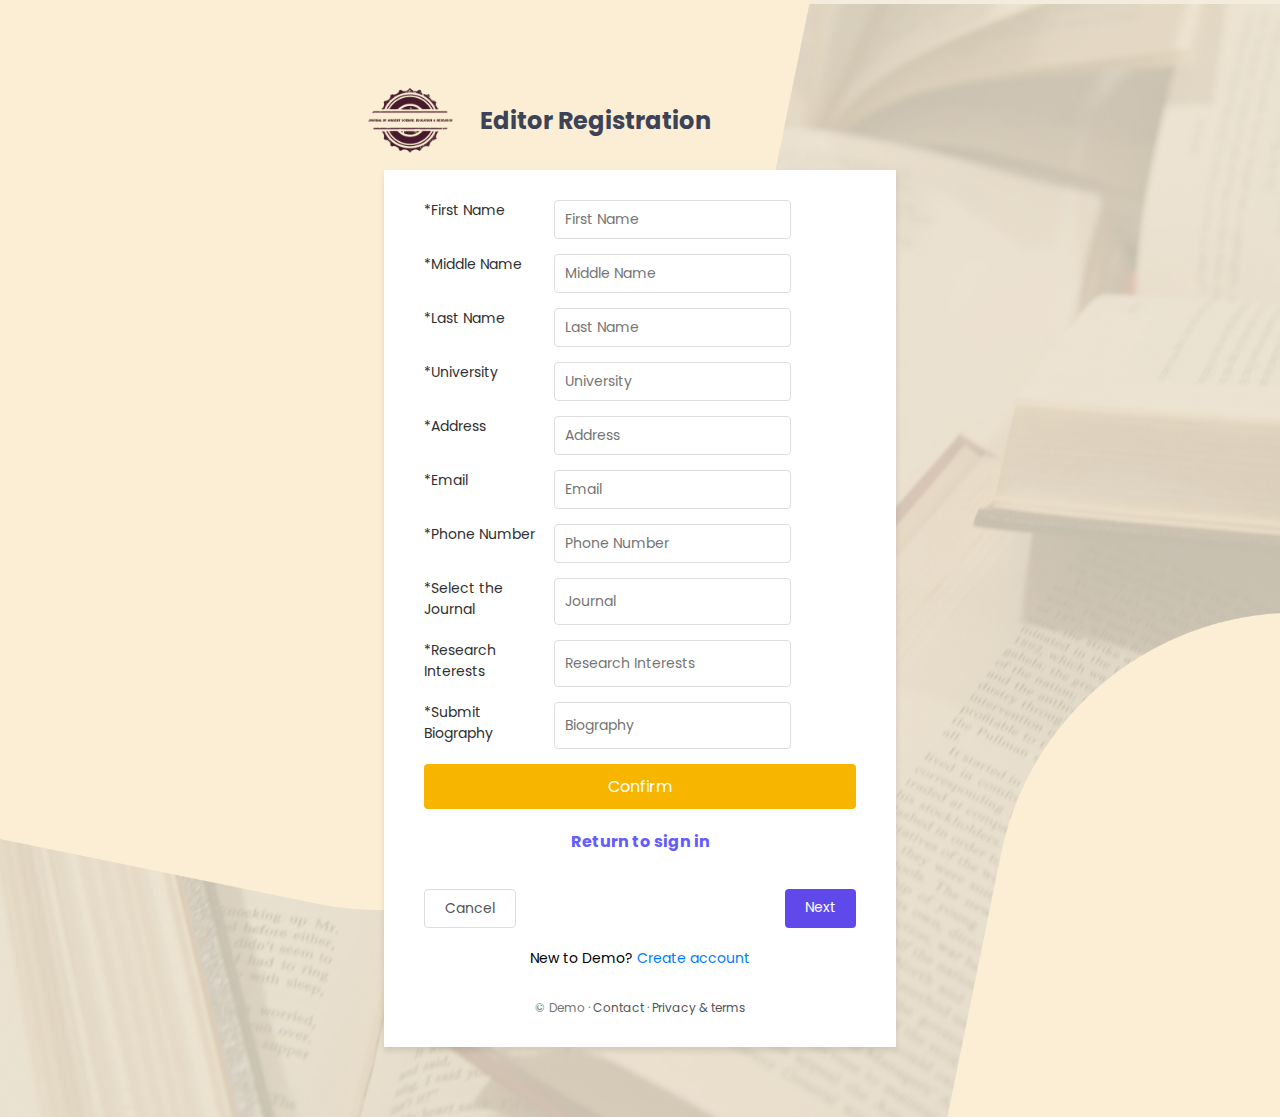
<file: Editor_registration/index.html>
<!DOCTYPE html>
<html lang="en">
<head>
    <meta charset="UTF-8">
    <meta name="viewport" content="width=device-width, initial-scale=1.0">
    <title>Editor Registration</title>
 <link rel="stylesheet" href="style.css">
</head>
<body>
    <div class="logo">
        <img src="/assets/logo.png" alt="">
         <h2>Editor Registration</h2>
    </div>
    <div class="container">
        <form>
            <div class="form-group">
                <label for="first-name">*First Name</label>
                <input type="text" id="first-name" placeholder="First Name">
            </div>
            <div class="form-group">
                <label for="middle-name">*Middle Name</label>
                <input type="text" id="middle-name" placeholder="Middle Name">
            </div>
            <div class="form-group">
                <label for="last-name">*Last Name</label>
                <input type="text" id="last-name" placeholder="Last Name">
            </div>
            <div class="form-group">
                <label for="university">*University</label>
                <input type="text" id="university" placeholder="University">
            </div>
            <div class="form-group">
                <label for="address">*Address</label>
                <input type="text" id="address" placeholder="Address">
            </div>
            <div class="form-group">
                <label for="email">*Email</label>
                <input type="email" id="email" placeholder="Email">
            </div>
            <div class="form-group">
                <label for="phone">*Phone Number</label>
                <input type="text" id="phone" placeholder="Phone Number">
            </div>
            <div class="form-group">
                <label for="journal">*Select the Journal</label>
                <input type="text" id="journal" placeholder="Journal">
            </div>
            <div class="form-group">
                <label for="interests">*Research Interests</label>
                <input type="text" id="interests" placeholder="Research Interests">
            </div>
            <div class="form-group">
                <label for="biography">*Submit Biography</label>
                <input type="text" id="biography" placeholder="Biography">
            </div>
            <button type="submit" class="btn">Confirm</button>
            <div><a href="#" class="sign-in">Return to sign in</a></div>
            <div class="secondary-btns">
                <a href="#">Cancel</a>
                <a href="#" class="next-btn">Next</a>
            </div>
            <div class="create-account">
                New to Demo? <a href="#">Create account</a>
            </div>
        </form>
        <div class="footer">
            &copy; Demo · <a href="#">Contact</a> · <a href="#">Privacy & terms</a>
        </div>
    </div>
</body>
</html>
</file>
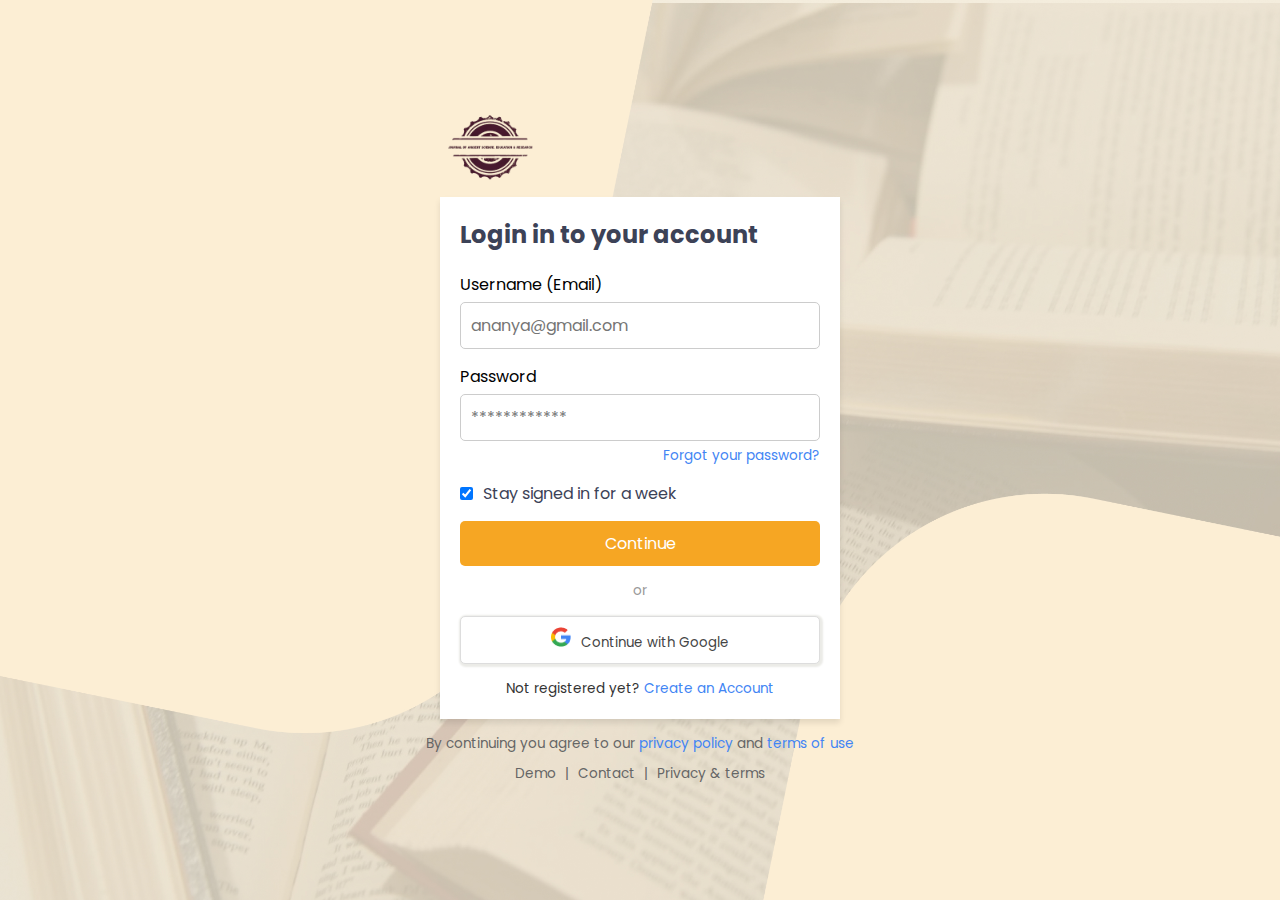
<file: login page/index.html>
<!DOCTYPE html>
<html lang="en">
<head>
    <meta charset="UTF-8">
    <meta name="viewport" content="width=device-width, initial-scale=1.0">
    <title>Login Page</title>
    <link rel="stylesheet" href="style.css">
</head>
<body>
    <div class="login-container">
        <img src="../assets/logo.png" alt="">
        <div class="login-card">
            <h2>Login in to your account</h2>
            <form id="loginForm">
                <div class="input-group">
                    <label for="email">Username (Email)</label>
                    <input type="email" id="email" name="email" placeholder="ananya@gmail.com" required>
                </div>
                <div class="input-group">
                    <label for="password">Password</label>
                    <input type="password" id="password" name="password" placeholder="************" required>
                    <a href="#" class="forgot-password">Forgot your password?</a>
                </div>
                <div class="checkbox-group">
                    <input type="checkbox" id="stay-signed-in" name="stay-signed-in" checked>
                    <label for="stay-signed-in"  style="color: #3C4257;">Stay signed in for a week</label>
                </div>
                <button type="submit" class="btn-continue">Continue</button>
            </form>
            <div class="divider">or</div>
            <button class="btn-google"> <img src="../assets/Google.png" alt="">Continue with Google</button>
            <div class="create-account">
                Not registered yet? <a href="../register page/index.html">Create an Account</a>
            </div>
        </div>
        <footer>
            <p>By continuing you agree to our <a href="#">privacy policy</a> and <a href="#">terms of use</a></p>
            <div class="footer-links">
                <a href="#">Demo</a> | <a href="#">Contact</a> | <a href="#">Privacy & terms</a>
            </div>
        </footer>
    </div>

    <script>
        document.getElementById('loginForm').addEventListener('submit', function (e) {
    e.preventDefault();
    // Simple form validation
    const email = document.getElementById('email').value;
    const password = document.getElementById('password').value;

    if (email && password) {
        alert('Login successful');
        // You can add logic to send data to your server here
    } else {
        alert('Please fill out all fields');
    }
});

    </script>

    <!-- <script src="script.js"></script> -->
</body>
</html>
</file>
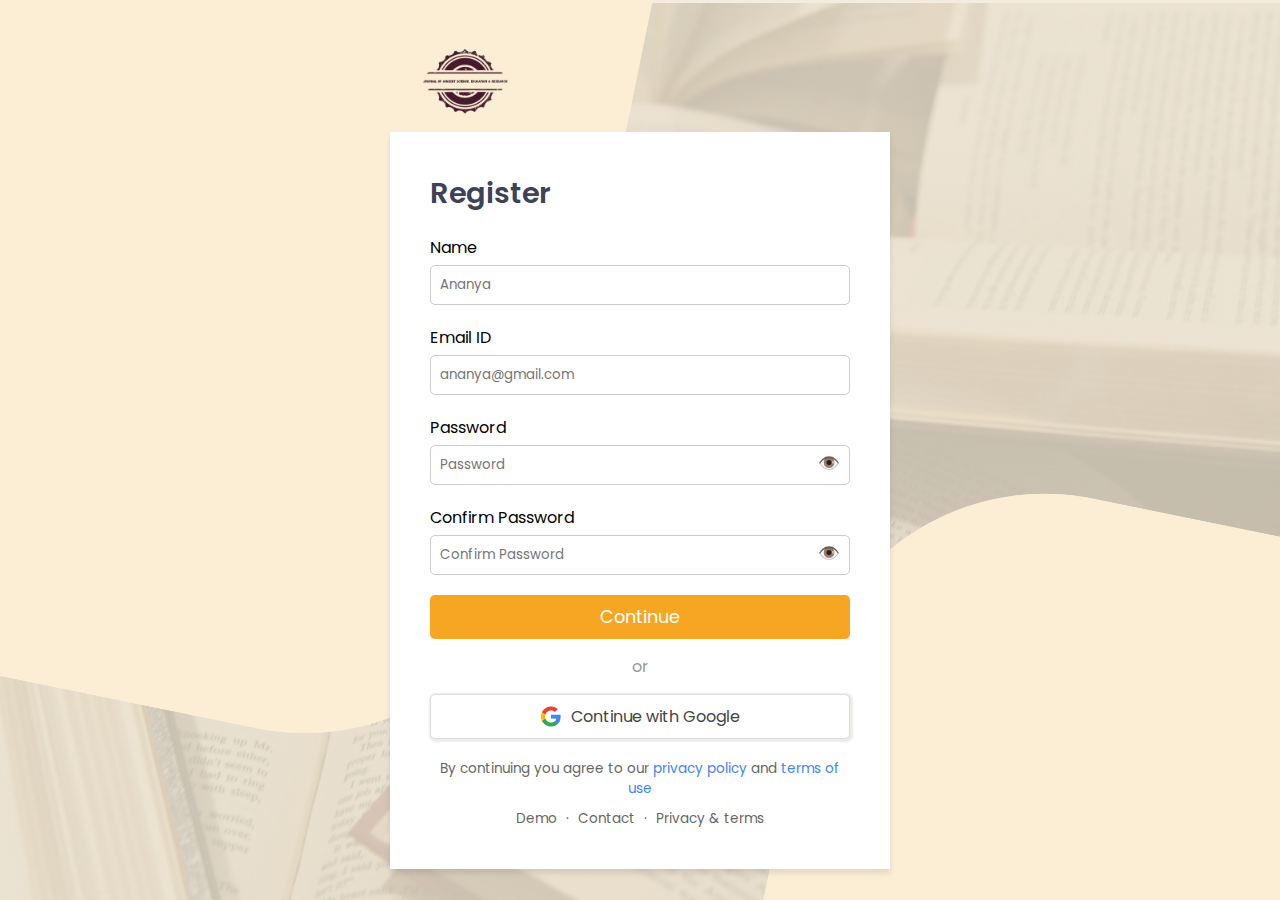
<file: register page/index.html>
<!DOCTYPE html>
<html lang="en">

<head>
    <meta charset="UTF-8">
    <meta name="viewport" content="width=device-width, initial-scale=1.0">
    <title>Register Page</title>
    <link rel="stylesheet" href="style.css">
</head>

<body>
    <div class="container">
        <!-- Logo Section -->
        <div class="logo">
            <img src="../assets/logo.png" alt="Logo" class="logo-img"> <!-- Add your logo image here -->
        </div>
        <!-- Register Box -->
        <div class="register-card">
            <h2>Register</h2>
            <form action="#" method="POST">
                <div class="input-group">
                    <label for="name">Name</label>
                    <input type="text" id="name" name="name" placeholder="Ananya" required>
                </div>

                <div class="input-group">
                    <label for="email">Email ID</label>
                    <input type="email" id="email" name="email" placeholder="ananya@gmail.com" required>
                </div>

                <div class="input-group">
                    <label for="password">Password</label>
                    <input type="password" id="password" name="password" placeholder="Password" required>
                    <span class="toggle-password" onclick="togglePassword('password')">👁️</span>
                </div>

                <div class="input-group">
                    <label for="confirm-password">Confirm Password</label>
                    <input type="password" id="confirm-password" name="confirm-password" placeholder="Confirm Password"
                        required>
                    <span class="toggle-password" onclick="togglePassword('confirm-password')">👁️</span>
                </div>

                <button type="submit" class="btn-continue">Continue</button>
            </form>

            <div class="divider" style="text-align: center;">or</div>

            <button class="btn-google">
                <img src="../assets/Google.png" alt="Google Logo"> Continue with Google
            </button>

            <footer>
                <p>By continuing you agree to our <a href="#">privacy policy</a> and <a href="#">terms of use</a></p>
                <div class="footer-links">
                    <a href="#">Demo</a> ·
                    <a href="#">Contact</a> ·
                    <a href="#">Privacy & terms</a>
                </div>
            </footer>
        </div>
    </div>

    <script>
        function togglePassword(id) {
            const passwordInput = document.getElementById(id);
            if (passwordInput.type === 'password') {
                passwordInput.type = 'text';
            } else {
                passwordInput.type = 'password';
            }
        }
    </script>
</body>

</html>
</file>
<file: login page/style.css>
@import url('https://fonts.googleapis.com/css2?family=Poppins:ital,wght@0,100;0,200;0,300;0,400;0,500;0,600;0,700;0,800;0,900;1,100;1,200;1,300;1,400;1,500;1,600;1,700;1,800;1,900&display=swap');
* {
    margin: 0;
    padding: 0;
    box-sizing: border-box;
    font-family: "Poppins", sans-serif;
}

body {
    background: url("../assets/89\ \(1\).jpg");
    background-size: cover;
    display: flex;
    justify-content: center;
    align-items: center;
    height: 100vh;
    padding: 20px;
}

.login-container {
    display: flex;
    flex-direction: column;
    justify-content: center;
    align-items: center;
    width: 100%;
}

.login-container img{
    width: 100px;
    height: 100px;
    margin-right: 300px;
    align-items: start;
}

.login-card {
    background-color: white;
    padding: 20px;
    box-shadow: 0 4px 6px rgba(0, 0, 0, 0.1);
    width: 100%;
    max-width: 400px;
    text-align: center;
}

h2 {
    margin-bottom: 20px;
    font-size: 1.5rem;
    color: #3C4257;
    text-align: start;
}

.input-group {
    margin-bottom: 15px;
    text-align: left;
}

.input-group label {
    display: block;
    margin-bottom: 5px;
}

.input-group input {
    width: 100%;
    padding: 10px;
    border-radius: 5px;
    border: 1px solid #ccc;
    font-size: 1rem;
}

.forgot-password {
    display: block;
    text-align: right;
    font-size: 0.85rem;
    color: #4285f4;
    text-decoration: none;
    margin-top: 5px;
}

.checkbox-group {
    display: flex;
    align-items: center;
    margin-bottom: 15px;
}

.checkbox-group input {
    margin-right: 10px;
}

.btn-continue {
    width: 100%;
    padding: 10px;
    background-color: #f6a623;
    color: white;
    border: none;
    border-radius: 5px;
    font-size: 1rem;
    cursor: pointer;
    margin-bottom: 15px;
}

.divider {
    font-size: 0.85rem;
    color: #999;
    margin-bottom: 15px;
}

.btn-google {
    width: 100%;
    padding: 10px;
    background-color: white;
    color: #444;
    border: 1px solid #ddd;
    border-radius: 5px;
    cursor: pointer;
    box-shadow: 1px 1px 2px 2px #ebebe7;
}

.btn-google img {
    margin-right: 10px;
    height: 20px;
    width: 20px;
}

.create-account {
    font-size: 0.85rem;
    color: #333;
    margin-top: 15px;
}

.create-account a {
    color: #4285f4;
    text-decoration: none;
}

footer {
    margin-top: 15px;
    text-align: center;
    font-size: 0.85rem;
    color: #666;
    margin-bottom: 20px;
}

footer a {
    color: #4285f4;
    text-decoration: none;
}

.footer-links {
    margin-top: 10px;
}

.footer-links a {
    margin: 0 5px;
    color: #666;
    text-decoration: none;
}

/* Responsive Design */
@media (max-width: 768px) {
    body {
        padding: 10px;
        flex-direction: column;
        justify-content: flex-start;
    }

    .login-card {
        padding: 15px;
        width: 90%;
    }

    h2 {
        font-size: 1.3rem;
    }

    .btn-continue,
    .btn-google {
        padding: 12px;
        font-size: 0.95rem;
    }

    .forgot-password,
    .create-account,
    footer p {
        font-size: 0.75rem;
    }
}

@media (max-width: 480px) {
    body {
        padding: 10px;
    }

    .login-card {
        padding: 10px;
        width: 95%;
    }

    h2 {
        font-size: 1.2rem;
    }

    .input-group input {
        font-size: 0.9rem;
        padding: 8px;
    }

    .btn-continue,
    .btn-google {
        padding: 10px;
        font-size: 0.85rem;
    }

    .forgot-password,
    .create-account,
    footer p {
        font-size: 0.7rem;
    }
    .login-container img{
        margin-right: 250px;
    }
}

@media (max-width: 360px) {
    .login-card {
        padding: 8px;
    }

    h2 {
        font-size: 1.1rem;
    }

    .btn-continue,
    .btn-google {
        padding: 8px;
        font-size: 0.8rem;
    }

    .forgot-password,
    .create-account,
    footer p {
        font-size: 0.65rem;
    }
}
</file>
<file: register page/style.css>
@import url('https://fonts.googleapis.com/css2?family=Poppins:ital,wght@0,100;0,200;0,300;0,400;0,500;0,600;0,700;0,800;0,900;1,100;1,200;1,300;1,400;1,500;1,600;1,700;1,800;1,900&display=swap');
* {
    margin: 0;
    padding: 0;
    box-sizing: border-box;
    font-family: "Poppins", sans-serif;
}

body {
  background: url("../assets/89 (1).jpg");
  background-size: cover;
    display: flex;
    justify-content: center;
    align-items: center;
    min-height: 100vh;
    padding: 20px;
}

.container {
    display: flex;
    flex-direction: column;
    justify-content: center;
    align-items: center;
    width: 100%;
    position: relative;
}

/* Logo Styling */
.logo {
    position: absolute;
    top: -1px;
    display: flex;
    justify-content: center;
    width: 100%;
}

.logo img {
    width: 100px; 
    margin-right: 350px;
}

.register-card {
    background-color: white;
    padding: 40px;
    /* border-radius: 10px; */
    box-shadow: 0 4px 6px rgba(0, 0, 0, 0.1);
    max-width: 500px;
    width: 100%;
    /* text-align: center; */
    margin-top: 100px; /* To give space for the logo */
}

h2 {
    margin-bottom: 20px;
    font-size: 1.8rem;
    font-weight: 600;
    color: #3C4257;

}

.input-group {
    margin-bottom: 20px;
    text-align: left;
    position: relative;
}

.input-group label {
    display: block;
    margin-bottom: 5px;
    color: #000000;
}

.input-group input {
    width: 100%;
    padding: 9px;
    border-radius: 5px;
    border: 1px solid #ccc;
}

.toggle-password {
    position: absolute;
    top: 50%;
    right: 10px;
    cursor: pointer;
    font-size: 1.1rem;
    color: #888;
}

.btn-continue {
    width: 100%;
    padding: 9px;
    background-color: #f6a623;
    color: white;
    border: none;
    border-radius: 5px;
    font-size: 1.1rem;
    cursor: pointer;
}

.divider {
    font-size: 1rem;
    color: #999;
    margin: 15px 0;
}

.btn-google {
    width: 100%;
    padding: 9px;
    background-color: white;
    color: #444;
    border: 1px solid #ddd;
    border-radius: 5px;
    cursor: pointer;
    display: flex;
    align-items: center;
    justify-content: center;
    font-size: 1rem;
    box-shadow: 1px 1px 2px 2px #ebebe7;
}

.btn-google img {
    margin-right: 10px;
    width: 20px;
}

footer {
    margin-top: 20px;
    text-align: center;
    font-size: 0.85rem;
    color: #666;
}

footer a {
    color: #4285f4;
    text-decoration: none;
}

.footer-links {
    margin-top: 10px;
}

.footer-links a {
    margin: 0 5px;
    color: #666;
    text-decoration: none;
}

/* Responsive Design */
@media (max-width: 768px) {
    .register-card {
        padding: 30px;
    }

    h2 {
        font-size: 1.6rem;
    }

    .btn-continue,
    .btn-google {
        padding: 12px;
        font-size: 1rem;
    }
    .logo img {
        width: 90px; /* Adjust the size of the logo for smaller screens */
    }
}

@media (max-width: 480px) {
    .register-card {
        padding: 20px;
        width: 95%;
    }

    h2 {
        font-size: 1.4rem;
    }

    .input-group input {
        padding: 10px;
        font-size: 0.9rem;
    }

    .btn-continue,
    .btn-google {
        padding: 10px;
        font-size: 0.9rem;
    }

    .logo img {
        width: 80px; /* Adjust the size of the logo for smaller screens */
        margin-right: 250px;
    }
}
</file>
<file: Editor_registration/style.css>
/* Reset some default browser styles */
@import url('https://fonts.googleapis.com/css2?family=Poppins:ital,wght@0,100;0,200;0,300;0,400;0,500;0,600;0,700;0,800;0,900;1,100;1,200;1,300;1,400;1,500;1,600;1,700;1,800;1,900&display=swap');

* {
    margin: 0;
    padding: 0;
    box-sizing: border-box;
    font-family: "Poppins", sans-serif;
}

body {
    background-size: cover;
    background-image: url("../assets/89\ \(1\).jpg");
    display: flex;
    justify-content: center;
    align-items: center;
    margin: 70px 0;
    flex-direction: column;

}

.logo {
    display: flex;
    gap: 20px;
    align-items: center;
    justify-content: start;
    margin-right: 200px;
}

.logo img {
    width: 100px;
}

.logo h2 {
    margin-right: 10px;
    color: #3C4257;
}

.container {
    background-color: #fff;
    width: 40%;
    padding: 30px 40px;
    box-shadow: 0 4px 6px rgba(0, 0, 0, 0.1);
}

.form-group {
    margin-bottom: 15px;
    display: flex;
}

.form-group label {
    margin-bottom: 5px;
    font-size: 14px;
    color: #303030;
    width: 30%;
}

.form-group input {
    width: 55%;
    padding: 8px 10px;
    border: 1px solid #ddd;
    border-radius: 4px;
    font-size: 14px;
}

.form-group input:focus {
    outline: none;
    border-color: #888;
}

.btn {
    background-color: #F7B500;
    color: #fff;
    border: none;
    width: 100%;
    padding: 10px;
    border-radius: 4px;
    font-size: 16px;
    cursor: pointer;
}

.btn:hover {
    background-color: #e0a300;
}

.sign-in {
    text-decoration: none;
    display: flex;
    padding: 20px;
    font-weight:700 ;
    color: #635CFF;
    justify-content: center;
}

.secondary-btns {
    display: flex;
    justify-content: space-between;
    margin-top: 15px;
}

.secondary-btns a {
    display: inline-block;
    padding: 8px 20px;
    border: 1px solid #ddd;
    border-radius: 4px;
    text-decoration: none;
    font-size: 14px;
    color: #555;
    text-align: center;
}

.secondary-btns a:hover {
    border-color: #bbb;
    color: #333;
}

.secondary-btns .next-btn {
    background-color: #5F49EA;
    color: #fff;
    border: none;
}

.secondary-btns .next-btn:hover {
    background-color: #4935c4;
}

.create-account {
    text-align: center;
    margin-top: 20px;
    font-size: 14px;
}

.create-account a {
    color: #007BFF;
    text-decoration: none;
}

.create-account a:hover {
    text-decoration: underline;
}

.footer {
    text-align: center;
    margin-top: 30px;
    font-size: 12px;
    color: #777;
}

.footer a {
    color: #555;
    text-decoration: none;
}

.footer a:hover {
    text-decoration: underline;
}
</file>
